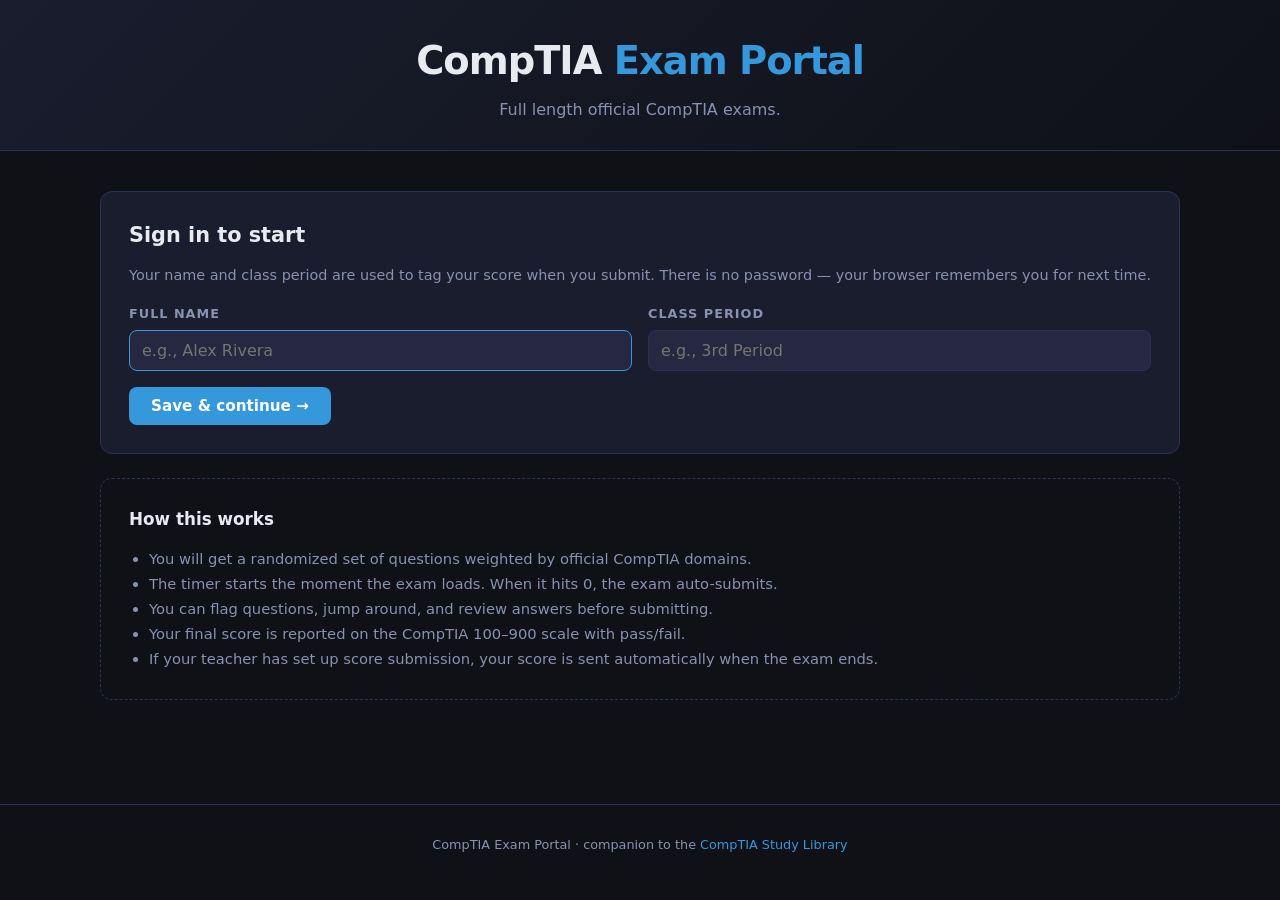
<file: index.html>
<!DOCTYPE html>
<html lang="en">
<head>
<meta charset="UTF-8">
<meta name="viewport" content="width=device-width, initial-scale=1.0">
<title>CompTIA Exam Portal</title>
<link rel="icon" type="image/svg+xml" href="icon.svg">
<link rel="manifest" href="manifest.json">
<meta name="theme-color" content="#0f1117">
<link rel="stylesheet" href="css/style.css">
</head>
<body>

<header class="app-header">
  <h1>CompTIA <span>Exam Portal</span></h1>
  <p>Full length official CompTIA exams.</p>
</header>

<main>

  <section class="card" id="login-card">
    <h2>Sign in to start</h2>
    <p class="help">Your name and class period are used to tag your score when you submit. There is no password — your browser remembers you for next time.</p>
    <div class="form-row">
      <div class="field">
        <label for="student-name">Full name</label>
        <input type="text" id="student-name" placeholder="e.g., Alex Rivera" autocomplete="name">
      </div>
      <div class="field">
        <label for="class-period">Class period</label>
        <input type="text" id="class-period" placeholder="e.g., 3rd Period" autocomplete="off">
      </div>
    </div>
    <button class="btn btn-primary" id="login-btn">Save &amp; continue →</button>
  </section>

  <section id="signed-in-card" style="display:none">
    <div class="card" style="display:flex;justify-content:space-between;align-items:center;flex-wrap:wrap;gap:10px">
      <div>
        <div style="font-size:0.75rem;color:var(--text-muted);text-transform:uppercase;letter-spacing:1.5px">Signed in as</div>
        <div style="font-size:1.1rem;font-weight:700" id="signed-name">—</div>
        <div style="color:var(--text-muted);font-size:0.9rem" id="signed-class">—</div>
      </div>
      <button class="btn btn-ghost" id="signout-btn">Sign out</button>
    </div>

    <div class="section-title">Choose an exam</div>
    <div class="exam-grid" id="exam-grid"></div>

    <div class="section-title">Your recent attempts</div>
    <div class="card">
      <div id="attempts-wrap"><div class="empty-msg">No attempts yet on this device.</div></div>
      <div style="margin-top:14px;text-align:right">
        <button class="btn btn-ghost" id="clear-attempts" style="font-size:0.8rem;padding:6px 12px">Clear local history</button>
      </div>
    </div>
  </section>

  <section class="card" style="background:transparent;border-style:dashed">
    <h2 style="font-size:1.05rem">How this works</h2>
    <ul style="margin-top:10px;padding-left:20px;line-height:1.7;color:var(--text-muted);font-size:0.92rem">
      <li>You will get a randomized set of questions weighted by official CompTIA domains.</li>
      <li>The timer starts the moment the exam loads. When it hits 0, the exam auto-submits.</li>
      <li>You can flag questions, jump around, and review answers before submitting.</li>
      <li>Your final score is reported on the CompTIA 100–900 scale with pass/fail.</li>
      <li>If your teacher has set up score submission, your score is sent automatically when the exam ends.</li>
    </ul>
  </section>

</main>

<footer>CompTIA Exam Portal · companion to the <a href="https://knightofspades00.github.io/Comptia-Study-Library/">CompTIA Study Library</a></footer>

<script src="js/config.js"></script>
<script src="js/auth.js"></script>
<!-- Load the question pools so we can show accurate counts on each card. -->
<script src="js/questions/techplus.js"></script>
<script src="js/questions/aplus_core1.js"></script>
<script src="js/questions/aplus_core2.js"></script>
<script src="js/questions/netplus.js"></script>
<script src="js/questions/secplus.js"></script>
<script src="js/questions/arcgis.js"></script>
<script src="js/questions/_supplements.js"></script>
<script>
(function () {
  function $(id) { return document.getElementById(id); }

  function showSignedIn(s) {
    $('login-card').style.display = 'none';
    $('signed-in-card').style.display = '';
    $('signed-name').textContent  = s.name;
    $('signed-class').textContent = s.classPeriod ? 'Class period: ' + s.classPeriod : 'No class period set';
    renderExams();
    renderAttempts();
  }
  function showLogin() {
    $('login-card').style.display = '';
    $('signed-in-card').style.display = 'none';
  }

  function renderExams() {
    const grid = $('exam-grid');
    grid.innerHTML = '';
    Object.values(window.EXAMS).forEach(ex => {
      const poolSize = (window.QUESTION_POOLS && window.QUESTION_POOLS[ex.id])
        ? window.QUESTION_POOLS[ex.id].length : 0;
      const effectiveCount = Math.min(ex.questionCount, poolSize);
      const isShort = effectiveCount < ex.questionCount;
      const card = document.createElement('a');
      card.className = 'exam-card ' + ex.styleClass;
      card.href = 'exam.html?exam=' + encodeURIComponent(ex.id);
      card.innerHTML =
        '<div class="exam-code">' + ex.code + '</div>' +
        '<h3>' + ex.name + '</h3>' +
        '<div class="exam-meta">' +
          '<strong>' + effectiveCount + '</strong> questions' +
          (isShort ? ' <span style="color:var(--accent-yellow);font-size:0.75rem">(pool below full ' + ex.questionCount + ')</span>' : '') +
          ' · <strong>' + ex.timeMinutes + '</strong> min · ' +
          'pass at <strong>' + ex.passScaled + '</strong>/900' +
        '</div>' +
        '<div class="start-btn">Start exam →</div>';
      grid.appendChild(card);
    });
  }

  function renderAttempts() {
    const list = window.AttemptsStore.getAll();
    const wrap = $('attempts-wrap');
    if (!list.length) {
      wrap.innerHTML = '<div class="empty-msg">No attempts yet on this device.</div>';
      return;
    }
    wrap.innerHTML = '<div class="attempts-list">' + list.map(a => {
      const date = new Date(a.completedAt);
      const dateTxt = date.toLocaleDateString() + ' · ' + date.toLocaleTimeString([], { hour: '2-digit', minute: '2-digit' });
      const cls = a.passed ? 'pass' : 'fail';
      return '<div class="attempt-row">' +
        '<div><div class="attempt-exam">' + a.examName + '</div>' +
        '<div class="attempt-date">' + dateTxt + '</div></div>' +
        '<div class="attempt-score ' + cls + '">' + a.scaledScore + ' / 900<br>' +
        '<span style="font-size:0.75rem;font-weight:400">' + a.rawCorrect + '/' + a.rawTotal + '</span></div>' +
      '</div>';
    }).join('') + '</div>';
  }

  function loginAction() {
    const name = $('student-name').value.trim();
    const cls  = $('class-period').value.trim();
    if (name.length < 2) {
      $('student-name').style.borderColor = 'var(--warning)';
      $('student-name').focus();
      return;
    }
    window.SessionStore.set({ name, classPeriod: cls });
    showSignedIn(window.SessionStore.get());
  }

  function signOutAction() {
    if (!confirm('Sign out? Your stored attempts will remain on this device.')) return;
    window.SessionStore.clear();
    $('student-name').value = '';
    $('class-period').value = '';
    showLogin();
  }

  $('login-btn').addEventListener('click', loginAction);
  $('student-name').addEventListener('keydown', e => { if (e.key === 'Enter') loginAction(); });
  $('class-period').addEventListener('keydown', e => { if (e.key === 'Enter') loginAction(); });
  $('signout-btn').addEventListener('click', signOutAction);
  $('clear-attempts').addEventListener('click', () => {
    if (!confirm('Clear all attempt history on this device? This cannot be undone.')) return;
    window.AttemptsStore.clear();
    renderAttempts();
  });

  const existing = window.SessionStore.get();
  if (window.SessionStore.isValid(existing)) {
    showSignedIn(existing);
  } else {
    $('student-name').focus();
  }
})();
</script>

</body>
</html>
</file>
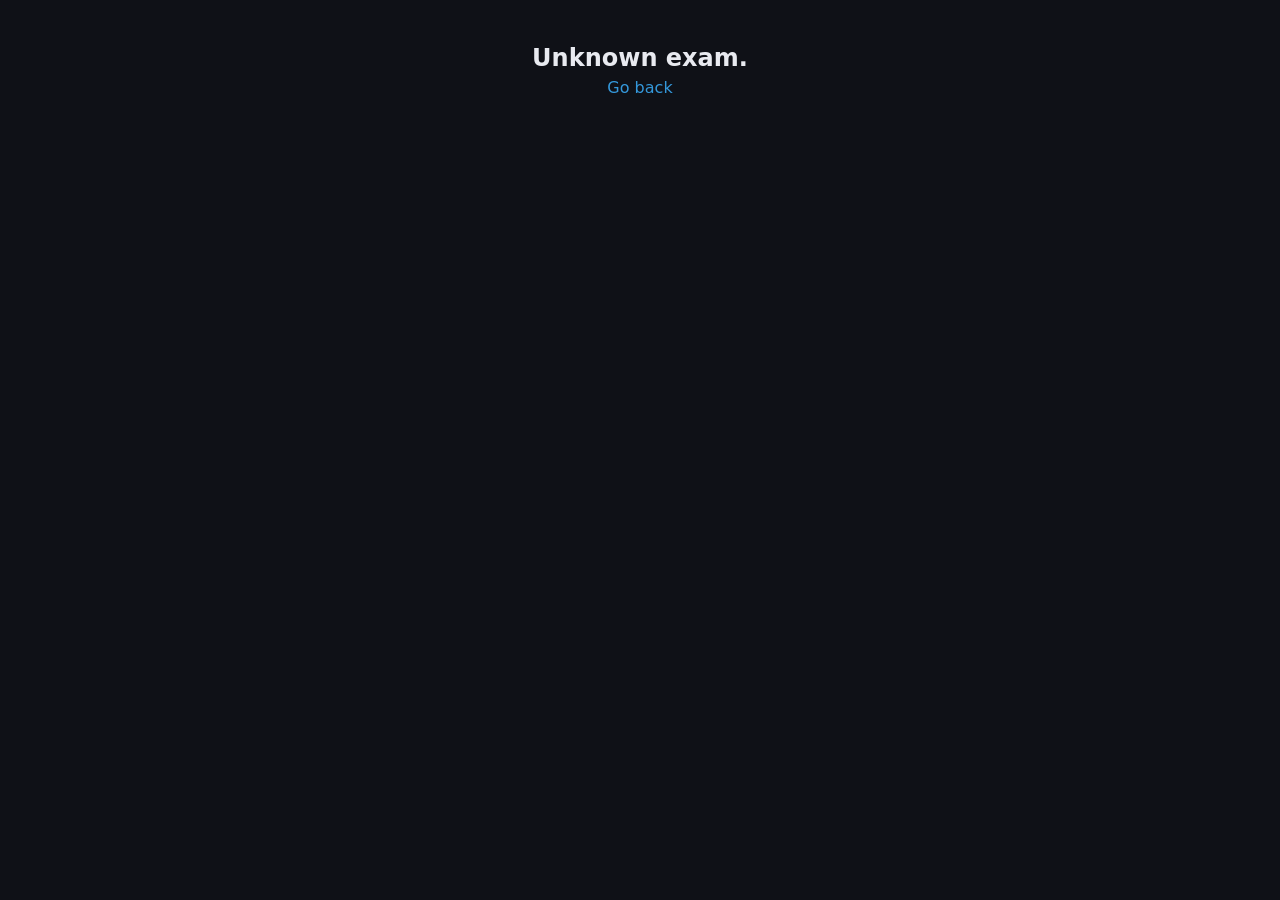
<file: exam.html>
<!DOCTYPE html>
<html lang="en">
<head>
<meta charset="UTF-8">
<meta name="viewport" content="width=device-width, initial-scale=1.0">
<title>Exam in progress · CompTIA Exam Portal</title>
<link rel="icon" type="image/svg+xml" href="icon.svg">
<link rel="stylesheet" href="css/style.css">
</head>
<body class="in-exam">

<!-- ========================================================================
     Pre-exam splash overlay — confidentiality acknowledgment + brief
     tutorial. The timer DOES NOT start until "Begin Exam" is clicked.
     Mirrors the screens the real CompTIA / Pearson VUE exam presents
     before the clock starts.
     ======================================================================== -->
<div id="splash-overlay" class="splash-overlay">
  <div class="splash-card">
    <div class="splash-header">
      <div class="splash-badge">Before You Begin</div>
      <h1 id="splash-exam-name">CompTIA Exam</h1>
      <div class="splash-meta">
        <span id="splash-questions">— questions</span> ·
        <span id="splash-time">— minutes</span> ·
        <span id="splash-pass">— passing score</span>
      </div>
    </div>

    <section class="splash-section">
      <h2>Confidentiality &amp; Conduct</h2>
      <ul>
        <li>The content of this exam is for your personal preparation. <strong>Do not share, copy, photograph, or distribute any question, answer, or item.</strong></li>
        <li>Do not use external resources, second devices, or another person's help during the exam.</li>
        <li>Once you click <strong>Begin Exam</strong>, the timer starts and cannot be paused.</li>
        <li>Closing this tab or window mid-exam is treated as an early submit. Your score is recorded based on what you have answered so far.</li>
        <li id="splash-mintime-note" style="display:none"><strong>Minimum exam time:</strong> Submit becomes available only after the configured minimum time has elapsed. Use the full time — read each question carefully.</li>
      </ul>
    </section>

    <section class="splash-section">
      <h2>How to Navigate</h2>
      <div class="tutorial-grid">
        <div class="tut-item">
          <div class="tut-emoji">📋</div>
          <div>
            <strong>Question Navigator</strong> on the right lets you jump to any question. Answered items are highlighted; flagged items have a yellow dot.
          </div>
        </div>
        <div class="tut-item">
          <div class="tut-emoji">⚑</div>
          <div>
            <strong>Flag for review</strong> marks a question to come back to. The Review screen at the end shows all flagged items.
          </div>
        </div>
        <div class="tut-item">
          <div class="tut-emoji">✕</div>
          <div>
            <strong>Right-click an answer</strong> to cross it out (strike-through) if you've eliminated it. Right-click again to un-strike.
          </div>
        </div>
        <div class="tut-item">
          <div class="tut-emoji">⏱️</div>
          <div>
            <strong>Timer</strong> at the top right counts down from your full exam time. Warnings appear at 30, 15, 5, and 1 minute remaining. Auto-submits at 0.
          </div>
        </div>
        <div class="tut-item">
          <div class="tut-emoji">🖱️</div>
          <div>
            <strong>Drag-and-drop &amp; Multi-Response</strong> questions look different from regular MC. Multi-response asks "Select TWO" (or more). Drag-drop has chips you move into buckets — click a placed chip to send it back to the pool.
          </div>
        </div>
        <div class="tut-item">
          <div class="tut-emoji">🖍️</div>
          <div>
            <strong>Highlight key words</strong> in the question by clicking and dragging across text. A "Highlight" button appears — click it to mark the text yellow. Click "Clear" on a highlight to remove it.
          </div>
        </div>
        <div class="tut-item">
          <div class="tut-emoji">📝</div>
          <div>
            <strong>Scratchpad</strong> (top-right button) — pop open a notes pad to work through subnetting math, compare options, or jot down thoughts. Persists across the whole exam.
          </div>
        </div>
        <div class="tut-item">
          <div class="tut-emoji">⌨️</div>
          <div>
            <strong>Keyboard shortcuts:</strong> press <kbd>1</kbd>–<kbd>5</kbd> to pick an option, <kbd>F</kbd> to flag, <kbd>S</kbd> to open strike menu, <kbd>N</kbd>/<kbd>P</kbd> for next/previous, <kbd>R</kbd> to open the review screen.
          </div>
        </div>
        <div class="tut-item">
          <div class="tut-emoji">🎯</div>
          <div>
            <strong>Submit Exam</strong> requires double-confirmation. Anything left blank counts as wrong.
          </div>
        </div>
      </div>
    </section>

    <label class="splash-check">
      <input type="checkbox" id="splash-agree">
      <span>I have read and agree to the conduct policy above. I'm ready to take this exam.</span>
    </label>
    <div class="splash-actions">
      <a class="btn btn-ghost" href="index.html">← Back to start</a>
      <button class="btn btn-primary" id="begin-exam-btn" disabled>Begin Exam →</button>
    </div>
  </div>
</div>

<!-- ========================================================================
     Time-warning toast container. Toasts fade in/out at threshold marks.
     ======================================================================== -->
<div id="time-toast" class="time-toast" aria-live="polite"></div>

<!-- ========================================================================
     Tab-switch warning banner — shown after the user comes back from
     hiding the tab. Persistent count visible in the exam bar.
     ======================================================================== -->

<div class="exam-bar">
  <div class="left">
    <div>
      <div class="exam-name" id="exam-name">—</div>
      <div class="student-info" id="student-info">—</div>
    </div>
    <div class="tab-switch-indicator" id="tab-switch-indicator" style="display:none">
      ⚠️ Tab leaves: <span id="tab-switch-count">0</span>
    </div>
  </div>
  <div class="right">
    <button class="btn btn-ghost" id="scratchpad-toggle" title="Open scratchpad (notes)" onclick="toggleScratchpad()">📝 Notes</button>
    <div>Time remaining</div>
    <div class="timer" id="exam-timer">--:--</div>
    <button class="btn btn-danger" onclick="confirmSubmit()">Submit Exam</button>
  </div>
</div>

<!-- Floating highlight popover — appears near a text selection inside the
     question stem to let the student mark key words. -->
<div id="highlight-popover" class="highlight-popover" style="display:none">
  <button onclick="applyHighlight()">🖍 Highlight</button>
</div>

<!-- Scratchpad panel (floating, fixed). Toggled via the Notes button. -->
<div id="scratchpad-panel" class="scratchpad-panel" style="display:none">
  <div class="scratchpad-header">
    <span>📝 Scratchpad</span>
    <button class="scratchpad-close" onclick="toggleScratchpad()" title="Close (Esc)">✕</button>
  </div>
  <textarea id="scratchpad-text" placeholder="Use this space for subnetting math, comparing answer options, jotting reminders, etc. Notes persist across the whole exam and are saved with your in-progress attempt."></textarea>
  <div class="scratchpad-footer">
    <small id="scratchpad-status">—</small>
    <button onclick="clearScratchpad()">Clear all notes</button>
  </div>
</div>

<!-- Reading-time warning: shown when the student picks an answer in under 8s
     on a question they haven't flagged. -->
<div id="reading-warn-modal" class="modal-mask">
  <div class="modal">
    <h3>Did you read the full question?</h3>
    <p>You answered in under 8 seconds. That's faster than a careful read. Take a moment to confirm before moving on.</p>
    <div class="modal-actions">
      <button class="btn btn-ghost" id="reading-warn-reread">Re-read it</button>
      <button class="btn btn-ghost" id="reading-warn-flag">Flag &amp; keep answer</button>
      <button class="btn btn-primary" id="reading-warn-confirm">Confirm my answer</button>
    </div>
  </div>
</div>

<div id="exam-runner">
  <div class="exam-layout">
    <main>
      <div class="question-card">
        <div class="question-meta">
          <span class="q-num" id="q-num">Question 1</span>
          <span class="domain-tag" id="q-domain">—</span>
          <span class="type-tag" id="q-type-tag" style="display:none">—</span>
          <button class="flag-btn" id="flag-btn" onclick="toggleFlag()">⚑ Flag for review</button>
        </div>
        <div class="question-text" id="q-text">Loading…</div>
        <div class="exhibit-container" id="exhibit-container" style="display:none"></div>
        <div class="option-list" id="option-list"></div>
        <div class="strikethrough-hint" id="strikethrough-hint">
          Tip: right-click an answer to cross it out.
        </div>
        <div class="q-controls">
          <button class="btn btn-ghost" id="prev-btn" onclick="prevQuestion()">← Previous</button>
          <button class="btn btn-primary" id="next-btn" onclick="nextQuestion()">Next →</button>
        </div>
      </div>
    </main>

    <aside class="exam-sidebar">
      <h4>Question Navigator</h4>
      <div class="nav-legend">
        <span><span class="legend-dot answered"></span>Answered</span>
        <span><span class="legend-dot flagged"></span>Flagged</span>
        <span><span class="legend-dot empty"></span>Blank</span>
      </div>
      <div class="q-grid" id="q-grid"></div>
      <div id="nav-summary" style="font-size:0.78rem;color:var(--text-muted);margin-top:10px">—</div>
      <button class="btn btn-ghost sidebar-btn" onclick="confirmSubmit()" style="margin-top:14px">Submit Exam</button>
    </aside>
  </div>
</div>

<div id="review-screen" class="review-screen" style="display:none">
  <h2>Review before you submit</h2>
  <p style="color:var(--text-muted);margin-bottom:18px">Once you submit, you can't change answers. Anything left blank counts as wrong.</p>
  <div class="review-stats">
    <div class="stat-tile" id="rev-answered-tile">
      <div class="stat-num" id="rev-answered">0</div>
      <div class="stat-label">Answered</div>
    </div>
    <div class="stat-tile" id="rev-flag-tile">
      <div class="stat-num" id="rev-flagged">0</div>
      <div class="stat-label">Flagged</div>
    </div>
    <div class="stat-tile" id="rev-blank-tile">
      <div class="stat-num" id="rev-blank">0</div>
      <div class="stat-label">Unanswered</div>
    </div>
  </div>
  <div class="review-actions">
    <button class="btn btn-ghost" onclick="returnToExam()">← Back to exam</button>
    <button class="btn btn-ghost" onclick="reviewGoto('first-blank')">Go to first unanswered</button>
    <button class="btn btn-ghost" onclick="reviewGoto('first-flagged')">Go to first flagged</button>
    <button class="btn btn-danger" onclick="confirmSubmit()">Submit Exam</button>
  </div>
</div>

<!-- ========================================================================
     Submit confirmation modal — 2-step. Real Pearson VUE never
     submits on a single click.
     ======================================================================== -->
<div id="submit-modal" class="modal-mask">
  <div class="modal">
    <h3 id="submit-modal-title">Submit Exam?</h3>
    <p id="submit-modal-body">—</p>
    <div class="modal-actions" id="submit-modal-actions">
      <button class="btn btn-ghost" id="submit-cancel">Cancel</button>
      <button class="btn btn-danger" id="submit-continue">Continue →</button>
    </div>
  </div>
</div>

<script src="js/config.js"></script>
<script src="js/auth.js"></script>

<!-- Question pools — these populate window.QUESTION_POOLS[<examId>] -->
<script src="js/questions/techplus.js"></script>
<script src="js/questions/aplus_core1.js"></script>
<script src="js/questions/aplus_core2.js"></script>
<script src="js/questions/netplus.js"></script>
<script src="js/questions/secplus.js"></script>
<script src="js/questions/arcgis.js"></script>
<!-- Hand-authored multi-response / drag-and-drop / PBQ questions; loaded
     after the pools so they get appended without conflicting with regen. -->
<script src="js/questions/_supplements.js"></script>

<script src="js/exam.js"></script>

</body>
</html>
</file>
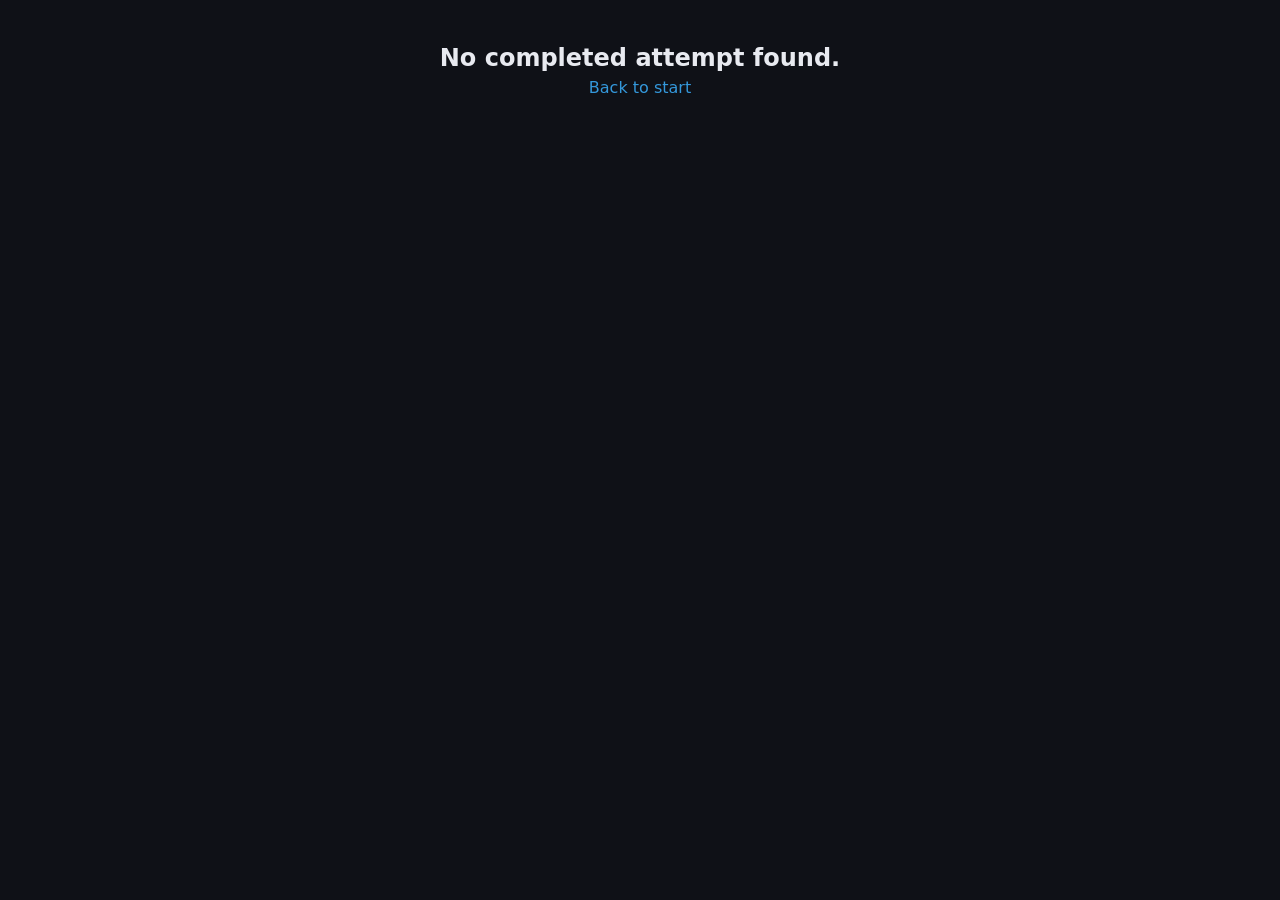
<file: results.html>
<!DOCTYPE html>
<html lang="en">
<head>
<meta charset="UTF-8">
<meta name="viewport" content="width=device-width, initial-scale=1.0">
<title>Results · CompTIA Exam Portal</title>
<link rel="icon" type="image/svg+xml" href="icon.svg">
<link rel="stylesheet" href="css/style.css">
</head>
<body>

<header class="app-header">
  <div class="badge">Exam Results</div>
  <h1 id="exam-name">—</h1>
  <p id="student-line">—</p>
</header>

<main>

  <div class="results-hero">
    <div class="verdict-badge" id="verdict-badge">—</div>
    <div class="scaled-score" id="scaled-score">—</div>
    <div class="raw-score" id="raw-score">—</div>
    <div class="pass-threshold" id="pass-threshold">—</div>
    <div class="raw-score" id="elapsed">—</div>
    <div id="submit-status" class="submit-status">—</div>
  </div>

  <div class="domain-breakdown" id="domain-breakdown"></div>

  <div id="wrong-list"></div>

  <div style="text-align:center;margin:30px 0;display:flex;gap:12px;justify-content:center;flex-wrap:wrap">
    <a class="btn btn-ghost" href="index.html">← Back to start</a>
    <button class="btn btn-primary" onclick="window.print()">Print / Save as PDF</button>
  </div>

</main>

<footer>CompTIA Exam Portal · companion to the <a href="https://knightofspades00.github.io/Comptia-Study-Library/">CompTIA Study Library</a></footer>

<script src="js/config.js"></script>
<script src="js/auth.js"></script>
<script src="js/results.js"></script>
</body>
</html>
</file>
<file: css/style.css>
/* === CompTIA Exam Portal — shared styles === */
/* Visual language matches Comptia-Study-Library so the two read as one product. */

:root {
  --bg: #0f1117;
  --surface: #1a1d2e;
  --surface2: #252840;
  --accent-red: #e74c3c;
  --accent-blue: #3498db;
  --accent-green: #2ecc71;
  --accent-purple: #9b59b6;
  --accent-orange: #e67e22;
  --accent-yellow: #f1c40f;
  --text: #e8eaf0;
  --text-muted: #8892b0;
  --border: #2d3153;
  --radius: 12px;
  --warning: #ef4444;
}

* { box-sizing: border-box; margin: 0; padding: 0; }

body {
  background: var(--bg);
  color: var(--text);
  font-family: 'Segoe UI', system-ui, -apple-system, sans-serif;
  min-height: 100vh;
  line-height: 1.5;
}

a { color: var(--accent-blue); text-decoration: none; }
a:hover { text-decoration: underline; }

/* === Header === */
header.app-header {
  background: linear-gradient(135deg, #1a1d2e 0%, #0f1117 100%);
  border-bottom: 1px solid var(--border);
  padding: 32px 60px 28px;
  text-align: center;
}
header.app-header .badge {
  display: inline-block;
  background: var(--accent-blue);
  color: white;
  font-size: 11px;
  font-weight: 700;
  letter-spacing: 2px;
  text-transform: uppercase;
  padding: 4px 14px;
  border-radius: 20px;
  margin-bottom: 14px;
}
header.app-header h1 { font-size: 2.4rem; font-weight: 800; letter-spacing: -1px; margin-bottom: 8px; }
header.app-header h1 span { color: var(--accent-blue); }
header.app-header p { color: var(--text-muted); font-size: 1rem; max-width: 600px; margin: 0 auto; }

/* === Layout === */
main { padding: 40px 60px; max-width: 1200px; margin: 0 auto; }
.section-title {
  font-size: 0.8rem; font-weight: 700; letter-spacing: 2px;
  text-transform: uppercase; color: var(--text-muted);
  margin-bottom: 20px;
}

/* === Forms === */
.card {
  background: var(--surface);
  border: 1px solid var(--border);
  border-radius: var(--radius);
  padding: 28px;
  margin-bottom: 24px;
}
.card h2 { font-size: 1.3rem; font-weight: 700; margin-bottom: 14px; }
.card p.help { color: var(--text-muted); font-size: 0.9rem; margin-bottom: 18px; }

.form-row { display: flex; gap: 16px; margin-bottom: 16px; flex-wrap: wrap; }
.form-row .field { flex: 1 1 200px; }
label {
  display: block;
  font-size: 0.8rem;
  font-weight: 600;
  color: var(--text-muted);
  text-transform: uppercase;
  letter-spacing: 1px;
  margin-bottom: 6px;
}
input[type="text"], select {
  width: 100%;
  background: var(--surface2);
  color: var(--text);
  border: 1px solid var(--border);
  border-radius: 8px;
  padding: 10px 12px;
  font-size: 1rem;
  font-family: inherit;
}
input[type="text"]:focus, select:focus {
  outline: none;
  border-color: var(--accent-blue);
}

/* === Buttons === */
.btn {
  display: inline-block;
  padding: 10px 22px;
  border-radius: 8px;
  border: none;
  font-size: 0.95rem;
  font-weight: 600;
  cursor: pointer;
  text-decoration: none;
  font-family: inherit;
  transition: transform .1s, opacity .15s, background .15s, border-color .15s;
}
.btn:active { transform: scale(0.98); }
.btn-primary { background: var(--accent-blue); color: white; }
.btn-primary:hover { background: #2c80b8; }
.btn-danger  { background: var(--accent-red); color: white; }
.btn-danger:hover { background: #c0392b; }
.btn-ghost {
  background: var(--surface2);
  color: var(--text);
  border: 1px solid var(--border);
}
.btn-ghost:hover { border-color: var(--accent-blue); }
.btn-disabled,
.btn:disabled {
  opacity: 0.45;
  cursor: not-allowed;
}

/* === Exam picker === */
.exam-grid {
  display: grid;
  grid-template-columns: repeat(auto-fit, minmax(260px, 1fr));
  gap: 20px;
  margin-bottom: 32px;
}
.exam-card {
  background: var(--surface);
  border: 1px solid var(--border);
  border-radius: var(--radius);
  padding: 26px 24px;
  cursor: pointer;
  position: relative;
  overflow: hidden;
  transition: transform .2s, box-shadow .2s, border-color .15s;
  text-align: left;
}
.exam-card:hover {
  transform: translateY(-3px);
  border-color: #3d4270;
  box-shadow: 0 10px 28px rgba(0,0,0,0.35);
}
.exam-card::before {
  content: '';
  position: absolute;
  top: 0; left: 0; right: 0;
  height: 4px;
}
.exam-card.techplus::before  { background: linear-gradient(90deg, #f39c12, #e67e22); }
.exam-card.aplus1::before    { background: linear-gradient(90deg, var(--accent-red), var(--accent-orange)); }
.exam-card.aplus2::before    { background: linear-gradient(90deg, var(--accent-orange), #f39c12); }
.exam-card.netplus::before   { background: linear-gradient(90deg, var(--accent-blue), var(--accent-purple)); }
.exam-card.secplus::before   { background: linear-gradient(90deg, var(--accent-green), var(--accent-blue)); }
.exam-card.arcgis::before    { background: linear-gradient(90deg, #15803d, #4ade80); }
.exam-card .exam-code {
  font-size: 0.7rem;
  font-weight: 700;
  letter-spacing: 2px;
  text-transform: uppercase;
  color: var(--text-muted);
  margin-bottom: 6px;
}
.exam-card h3 { font-size: 1.25rem; font-weight: 700; margin-bottom: 8px; }
.exam-card.techplus h3 { color: #f39c12; }
.exam-card.aplus1 h3,
.exam-card.aplus2 h3 { color: var(--accent-orange); }
.exam-card.netplus h3 { color: var(--accent-blue); }
.exam-card.secplus h3 { color: var(--accent-green); }
.exam-card.arcgis h3 { color: #4ade80; }
.exam-card .exam-meta {
  font-size: 0.85rem;
  color: var(--text-muted);
  margin: 6px 0 14px;
}
.exam-card .exam-meta strong { color: var(--text); }
.exam-card .start-btn {
  display: block;
  width: 100%;
  padding: 10px;
  border-radius: 8px;
  border: none;
  font-size: 0.9rem;
  font-weight: 600;
  cursor: pointer;
  color: white;
  text-align: center;
}
.exam-card.techplus .start-btn { background: linear-gradient(135deg, #f39c12, #e67e22); }
.exam-card.aplus1   .start-btn { background: linear-gradient(135deg, var(--accent-red), var(--accent-orange)); }
.exam-card.aplus2   .start-btn { background: linear-gradient(135deg, var(--accent-orange), #f39c12); }
.exam-card.netplus  .start-btn { background: linear-gradient(135deg, var(--accent-blue), var(--accent-purple)); }
.exam-card.secplus  .start-btn { background: linear-gradient(135deg, var(--accent-green), var(--accent-blue)); }
.exam-card.arcgis   .start-btn { background: linear-gradient(135deg, #15803d, #4ade80); color: white; }

/* === Recent attempts === */
.attempts-list { display: flex; flex-direction: column; gap: 8px; }
.attempt-row {
  display: flex; justify-content: space-between; align-items: center;
  padding: 12px 14px;
  background: var(--surface2);
  border-radius: 8px;
  font-size: 0.9rem;
}
.attempt-row .attempt-exam { font-weight: 600; }
.attempt-row .attempt-score.pass { color: var(--accent-green); font-weight: 700; }
.attempt-row .attempt-score.fail { color: var(--warning); font-weight: 700; }
.attempt-row .attempt-date { color: var(--text-muted); font-size: 0.82rem; }
.empty-msg { color: var(--text-muted); font-style: italic; padding: 12px 0; }

/* === Exam runner === */
.exam-bar {
  position: sticky;
  top: 0;
  z-index: 10;
  background: var(--surface);
  border-bottom: 1px solid var(--border);
  padding: 12px 24px;
  display: flex;
  justify-content: space-between;
  align-items: center;
  flex-wrap: wrap;
  gap: 12px;
}
.exam-bar .left, .exam-bar .right { display: flex; align-items: center; gap: 16px; }
.exam-bar .exam-name { font-weight: 700; font-size: 1rem; }
.exam-bar .student-info { color: var(--text-muted); font-size: 0.85rem; }
.exam-bar .timer {
  background: var(--surface2);
  border: 1px solid var(--border);
  padding: 8px 16px;
  border-radius: 8px;
  font-family: 'Consolas', 'Courier New', monospace;
  font-weight: 700;
  font-size: 1.1rem;
  letter-spacing: 1px;
}
.exam-bar .timer.warn { color: var(--accent-yellow); border-color: var(--accent-yellow); }
.exam-bar .timer.danger {
  color: var(--warning);
  border-color: var(--warning);
  animation: pulse 1s infinite alternate;
}
@keyframes pulse {
  from { box-shadow: 0 0 0 rgba(239,68,68,0.0); }
  to   { box-shadow: 0 0 16px rgba(239,68,68,0.4); }
}

.exam-layout {
  display: grid;
  grid-template-columns: 1fr 280px;
  gap: 28px;
  padding: 28px 32px;
  max-width: 1300px;
  margin: 0 auto;
}
@media (max-width: 980px) {
  .exam-layout { grid-template-columns: 1fr; }
  .exam-sidebar { order: -1; }
}

.question-card {
  background: var(--surface);
  border: 1px solid var(--border);
  border-radius: var(--radius);
  padding: 28px;
}
.question-meta {
  display: flex; justify-content: space-between; align-items: center;
  margin-bottom: 14px;
}
.question-meta .q-num {
  font-size: 0.75rem;
  font-weight: 700;
  letter-spacing: 2px;
  text-transform: uppercase;
  color: var(--text-muted);
}
.question-meta .domain-tag,
.question-meta .type-tag {
  background: var(--surface2);
  border: 1px solid var(--border);
  border-radius: 20px;
  padding: 3px 10px;
  font-size: 0.72rem;
  color: var(--text-muted);
}
.question-meta .type-tag {
  border-color: var(--accent-purple);
  color: var(--accent-purple);
  font-weight: 600;
}
.question-meta .flag-btn {
  background: transparent;
  border: 1px solid var(--border);
  color: var(--text-muted);
  border-radius: 8px;
  padding: 6px 12px;
  font-size: 0.82rem;
  cursor: pointer;
}
.question-meta .flag-btn.flagged {
  color: var(--accent-yellow);
  border-color: var(--accent-yellow);
  background: rgba(241, 196, 15, 0.07);
}

.question-text {
  font-size: 1.1rem;
  line-height: 1.55;
  margin-bottom: 22px;
}

.option-list { display: flex; flex-direction: column; gap: 10px; }
.option-btn {
  display: flex;
  align-items: flex-start;
  gap: 12px;
  padding: 14px 16px;
  background: var(--surface2);
  border: 1px solid var(--border);
  border-radius: 8px;
  cursor: pointer;
  text-align: left;
  color: var(--text);
  font-size: 0.96rem;
  font-family: inherit;
  transition: border-color .15s, background .15s;
}
.option-btn:hover { border-color: var(--accent-blue); }
.option-btn.selected {
  border-color: var(--accent-blue);
  background: rgba(52, 152, 219, 0.12);
}
.option-btn .opt-letter {
  font-weight: 700;
  color: var(--text-muted);
  min-width: 22px;
}
.option-btn.selected .opt-letter { color: var(--accent-blue); }

/* === Multi-response === */
.multi-hint {
  font-size: 0.82rem;
  font-weight: 600;
  letter-spacing: 1px;
  text-transform: uppercase;
  color: var(--accent-purple);
  margin-bottom: 8px;
  padding: 6px 12px;
  background: rgba(155, 89, 182, 0.08);
  border: 1px solid rgba(155, 89, 182, 0.35);
  border-radius: 6px;
}
.option-btn.multi .opt-check {
  font-size: 1.05rem;
  line-height: 1;
  color: var(--text-muted);
  min-width: 18px;
}
.option-btn.multi.selected .opt-check { color: var(--accent-blue); }
.option-btn.multi.at-cap {
  opacity: 0.55;
  cursor: not-allowed;
}

/* === Drag-and-drop matching === */
.dnd-container { display: block; }
.dnd-board {
  display: flex;
  flex-direction: column;
  gap: 14px;
}
.dnd-pool {
  background: var(--surface2);
  border: 1px dashed var(--border);
  border-radius: var(--radius);
  padding: 12px 14px;
  min-height: 56px;
  display: flex;
  flex-wrap: wrap;
  gap: 8px;
  align-items: center;
}
.dnd-pool.over { border-color: var(--accent-blue); }
.dnd-pool-label {
  font-size: 0.72rem;
  font-weight: 600;
  letter-spacing: 1.5px;
  text-transform: uppercase;
  color: var(--text-muted);
  width: 100%;
  margin-bottom: 4px;
}
.dnd-bucket-grid {
  display: grid;
  grid-template-columns: repeat(auto-fit, minmax(160px, 1fr));
  gap: 10px;
}
.dnd-bucket {
  background: var(--surface);
  border: 1px solid var(--border);
  border-radius: var(--radius);
  padding: 12px;
  min-height: 90px;
  display: flex;
  flex-direction: column;
  gap: 6px;
}
.dnd-bucket.over {
  border-color: var(--accent-blue);
  background: rgba(52, 152, 219, 0.06);
}
.dnd-bucket-label {
  font-size: 0.82rem;
  font-weight: 600;
  color: var(--text);
  margin-bottom: 4px;
  border-bottom: 1px solid var(--border);
  padding-bottom: 4px;
}
.dnd-chip {
  display: inline-block;
  padding: 6px 12px;
  background: linear-gradient(180deg, #2d3153 0%, #252840 100%);
  border: 1px solid var(--border);
  border-radius: 6px;
  font-size: 0.88rem;
  color: var(--text);
  cursor: grab;
  user-select: none;
  transition: transform .08s, border-color .15s;
}
.dnd-chip:hover { border-color: var(--accent-blue); }
.dnd-chip:active, .dnd-chip.dragging {
  cursor: grabbing;
  opacity: 0.6;
  transform: scale(0.98);
}

/* === PBQ === */
.pbq-container { display: block; }
.pbq-step {
  background: var(--surface2);
  border: 1px solid var(--border);
  border-left: 3px solid var(--accent-purple);
  border-radius: var(--radius);
  padding: 16px 18px;
  margin-bottom: 14px;
}
.pbq-step-head {
  display: flex;
  justify-content: space-between;
  align-items: center;
  margin-bottom: 8px;
  flex-wrap: wrap;
  gap: 8px;
}
.pbq-step-num {
  font-size: 0.72rem;
  font-weight: 700;
  letter-spacing: 2px;
  text-transform: uppercase;
  color: var(--accent-purple);
}
.pbq-step-tag {
  font-size: 0.7rem;
  background: var(--surface);
  border: 1px solid var(--border);
  border-radius: 20px;
  padding: 2px 10px;
  color: var(--text-muted);
}
.pbq-step-text {
  font-size: 0.96rem;
  color: var(--text);
  margin-bottom: 12px;
  line-height: 1.5;
}
.pbq-step-body { display: block; }
.pbq-step-body .option-list,
.pbq-step-body .dnd-container { margin-top: 4px; }
.pbq-step-body .option-btn { padding: 10px 12px; font-size: 0.92rem; }

.q-controls {
  display: flex; justify-content: space-between; align-items: center;
  margin-top: 22px;
  gap: 12px;
  flex-wrap: wrap;
}

/* === Sidebar (question navigator) === */
.exam-sidebar {
  background: var(--surface);
  border: 1px solid var(--border);
  border-radius: var(--radius);
  padding: 18px;
  height: fit-content;
  position: sticky;
  top: 80px;
}
.exam-sidebar h4 {
  font-size: 0.75rem; font-weight: 700;
  letter-spacing: 2px; text-transform: uppercase;
  color: var(--text-muted);
  margin-bottom: 10px;
}
.nav-legend {
  display: flex; flex-wrap: wrap; gap: 10px;
  font-size: 0.72rem; color: var(--text-muted);
  margin-bottom: 14px;
}
.legend-dot {
  display: inline-block; width: 10px; height: 10px;
  border-radius: 3px; margin-right: 4px; vertical-align: middle;
}
.legend-dot.answered { background: var(--accent-blue); }
.legend-dot.flagged  { background: var(--accent-yellow); }
.legend-dot.both     { background: linear-gradient(135deg, var(--accent-blue) 0%, var(--accent-blue) 50%, var(--accent-yellow) 50%, var(--accent-yellow) 100%); }
.legend-dot.empty    { background: var(--surface2); border: 1px solid var(--border); }

.q-grid {
  display: grid;
  grid-template-columns: repeat(auto-fill, minmax(34px, 1fr));
  gap: 6px;
  margin-bottom: 14px;
}
.q-grid button {
  background: var(--surface2);
  border: 1px solid var(--border);
  color: var(--text-muted);
  border-radius: 6px;
  padding: 6px 0;
  font-size: 0.78rem;
  font-weight: 600;
  cursor: pointer;
  position: relative;
}
.q-grid button.answered { background: rgba(52, 152, 219, 0.18); border-color: var(--accent-blue); color: var(--text); }
.q-grid button.flagged::after {
  content: '';
  position: absolute;
  top: 2px; right: 2px;
  width: 6px; height: 6px;
  background: var(--accent-yellow);
  border-radius: 50%;
}
.q-grid button.current {
  outline: 2px solid var(--accent-blue);
  outline-offset: 1px;
}
.sidebar-btn {
  display: block;
  width: 100%;
  margin-top: 6px;
}

/* === Review screen === */
.review-screen { max-width: 800px; margin: 40px auto; padding: 0 24px; }
.review-screen h2 { font-size: 1.6rem; margin-bottom: 18px; }
.review-stats {
  display: grid;
  grid-template-columns: repeat(auto-fit, minmax(140px, 1fr));
  gap: 14px;
  margin-bottom: 28px;
}
.stat-tile {
  background: var(--surface);
  border: 1px solid var(--border);
  border-radius: var(--radius);
  padding: 18px;
  text-align: center;
}
.stat-tile .stat-num { font-size: 2rem; font-weight: 700; color: var(--accent-blue); }
.stat-tile .stat-label { font-size: 0.75rem; color: var(--text-muted); text-transform: uppercase; letter-spacing: 1px; }
.stat-tile.warn .stat-num { color: var(--accent-yellow); }
.stat-tile.bad  .stat-num { color: var(--warning); }

.review-actions {
  display: flex; gap: 12px; flex-wrap: wrap; justify-content: center;
}

/* === Results page === */
.results-hero {
  background: var(--surface);
  border: 1px solid var(--border);
  border-radius: var(--radius);
  padding: 32px;
  text-align: center;
  margin-bottom: 28px;
}
.results-hero .verdict-badge {
  display: inline-block;
  padding: 6px 18px;
  border-radius: 20px;
  font-size: 0.82rem;
  font-weight: 700;
  letter-spacing: 1.5px;
  text-transform: uppercase;
  margin-bottom: 14px;
}
.results-hero .verdict-badge.pass { background: var(--accent-green); color: white; }
.results-hero .verdict-badge.fail { background: var(--warning); color: white; }
.results-hero .scaled-score {
  font-size: 4rem;
  font-weight: 800;
  letter-spacing: -2px;
  margin: 8px 0 4px;
}
.results-hero .scaled-score.pass { color: var(--accent-green); }
.results-hero .scaled-score.fail { color: var(--warning); }
.results-hero .raw-score { color: var(--text-muted); font-size: 1rem; margin-bottom: 14px; }
.results-hero .pass-threshold {
  font-size: 0.85rem;
  color: var(--text-muted);
  margin-bottom: 18px;
}
.submit-status {
  display: inline-block;
  padding: 6px 14px;
  border-radius: 6px;
  font-size: 0.85rem;
  font-weight: 600;
  margin-top: 8px;
}
.submit-status.success { background: rgba(46, 204, 113, 0.15); color: var(--accent-green); }
.submit-status.error   { background: rgba(239, 68, 68, 0.15); color: var(--warning); }
.submit-status.sending { background: rgba(52, 152, 219, 0.15); color: var(--accent-blue); }

.domain-breakdown {
  background: var(--surface);
  border: 1px solid var(--border);
  border-radius: var(--radius);
  padding: 24px;
  margin-bottom: 28px;
}
.domain-row {
  display: grid;
  grid-template-columns: 1fr auto;
  gap: 14px;
  padding: 10px 0;
  border-bottom: 1px solid var(--border);
  align-items: center;
}
.domain-row:last-child { border-bottom: none; }
.domain-row .domain-label { font-size: 0.92rem; }
.domain-row .domain-pct { font-weight: 700; }
.domain-row .domain-pct.good { color: var(--accent-green); }
.domain-row .domain-pct.mid  { color: var(--accent-yellow); }
.domain-row .domain-pct.bad  { color: var(--warning); }
.domain-bar {
  grid-column: 1 / -1;
  height: 6px;
  background: var(--surface2);
  border-radius: 3px;
  overflow: hidden;
}
.domain-bar > div { height: 100%; background: var(--accent-blue); }

.wrong-list { display: flex; flex-direction: column; gap: 14px; }
.wrong-item {
  background: var(--surface);
  border: 1px solid var(--border);
  border-left: 3px solid var(--warning);
  border-radius: var(--radius);
  padding: 18px;
}
.wrong-item .wq { font-weight: 600; margin-bottom: 8px; }
.wrong-item .wline { font-size: 0.9rem; margin: 4px 0; }
.wrong-item .wline.user    { color: var(--warning); }
.wrong-item .wline.correct { color: var(--accent-green); }
.wrong-item .wexp {
  margin-top: 10px;
  padding-top: 10px;
  border-top: 1px solid var(--border);
  color: var(--text-muted);
  font-size: 0.9rem;
  line-height: 1.55;
}

/* === Modal === */
.modal-mask {
  position: fixed; inset: 0;
  background: rgba(0,0,0,0.6);
  display: none;
  align-items: center;
  justify-content: center;
  z-index: 100;
}
.modal-mask.show { display: flex; }
.modal {
  background: var(--surface);
  border: 1px solid var(--border);
  border-radius: var(--radius);
  padding: 26px;
  max-width: 460px;
  width: calc(100% - 32px);
}
.modal h3 { font-size: 1.2rem; margin-bottom: 12px; }
.modal p  { color: var(--text-muted); margin-bottom: 18px; line-height: 1.55; }
.modal .modal-actions { display: flex; gap: 10px; justify-content: flex-end; }

footer {
  text-align: center;
  color: var(--text-muted);
  font-size: 0.8rem;
  padding: 30px 20px;
  border-top: 1px solid var(--border);
  margin-top: 40px;
}

@media (max-width: 720px) {
  header.app-header { padding: 24px 20px; }
  main { padding: 24px 20px; }
  .exam-layout { padding: 16px; }
  .exam-bar { padding: 10px 14px; }
  .exam-bar .timer { font-size: 0.95rem; padding: 6px 10px; }
}

/* =========================================================================
   Pre-exam splash overlay (confidentiality + tutorial)
   ========================================================================= */
.splash-overlay {
  position: fixed; inset: 0;
  background: rgba(15, 17, 23, 0.95);
  display: flex;
  align-items: flex-start;
  justify-content: center;
  z-index: 1000;
  overflow-y: auto;
  padding: 30px 20px;
}
.splash-overlay.hidden { display: none; }
.splash-card {
  background: var(--surface);
  border: 1px solid var(--border);
  border-radius: var(--radius);
  max-width: 760px;
  width: 100%;
  padding: 32px 36px;
  margin-bottom: 30px;
}
.splash-header { text-align: center; padding-bottom: 24px; border-bottom: 1px solid var(--border); margin-bottom: 24px; }
.splash-badge {
  display: inline-block;
  background: var(--accent-blue);
  color: white;
  font-size: 11px;
  font-weight: 700;
  letter-spacing: 2px;
  text-transform: uppercase;
  padding: 4px 14px;
  border-radius: 20px;
  margin-bottom: 12px;
}
.splash-header h1 { font-size: 1.8rem; font-weight: 800; margin-bottom: 8px; }
.splash-meta { color: var(--text-muted); font-size: 0.95rem; }
.splash-section { margin-bottom: 24px; }
.splash-section h2 {
  font-size: 0.78rem;
  font-weight: 700;
  letter-spacing: 2px;
  text-transform: uppercase;
  color: var(--accent-blue);
  margin-bottom: 14px;
}
.splash-section ul { list-style: none; padding: 0; margin: 0; }
.splash-section li {
  padding: 10px 0 10px 24px;
  border-bottom: 1px solid var(--border);
  font-size: 0.92rem;
  color: var(--text);
  line-height: 1.55;
  position: relative;
}
.splash-section li:last-child { border-bottom: none; }
.splash-section li::before {
  content: '▸';
  position: absolute;
  left: 4px;
  top: 10px;
  color: var(--text-muted);
}
.tutorial-grid {
  display: grid;
  grid-template-columns: repeat(auto-fit, minmax(280px, 1fr));
  gap: 12px;
}
.tut-item {
  display: flex;
  gap: 12px;
  padding: 12px 14px;
  background: var(--surface2);
  border: 1px solid var(--border);
  border-radius: 10px;
  font-size: 0.88rem;
  line-height: 1.5;
}
.tut-emoji { font-size: 1.6rem; line-height: 1; }
.splash-check {
  display: flex;
  align-items: flex-start;
  gap: 12px;
  padding: 14px 16px;
  background: var(--surface2);
  border: 1px solid var(--border);
  border-radius: 10px;
  cursor: pointer;
  margin-bottom: 20px;
}
.splash-check input { margin-top: 4px; }
.splash-check span { font-size: 0.93rem; line-height: 1.5; }
.splash-actions {
  display: flex;
  justify-content: space-between;
  gap: 12px;
  flex-wrap: wrap;
}

/* =========================================================================
   Time-warning toast
   ========================================================================= */
.time-toast {
  position: fixed;
  top: 70px;
  left: 50%;
  transform: translateX(-50%) translateY(-12px);
  background: var(--accent-yellow);
  color: #1c1f2e;
  font-weight: 700;
  padding: 12px 22px;
  border-radius: 8px;
  box-shadow: 0 8px 24px rgba(0,0,0,0.35);
  z-index: 200;
  opacity: 0;
  pointer-events: none;
  transition: opacity 0.25s, transform 0.25s;
  font-size: 0.95rem;
  letter-spacing: 0.4px;
}
.time-toast.show {
  opacity: 1;
  transform: translateX(-50%) translateY(0);
}
.time-toast.danger { background: var(--warning); color: white; }

/* =========================================================================
   Tab-switch indicator (visible after first tab leave)
   ========================================================================= */
.tab-switch-indicator {
  font-size: 0.78rem;
  font-weight: 600;
  color: var(--warning);
  background: rgba(239, 68, 68, 0.08);
  border: 1px solid rgba(239, 68, 68, 0.35);
  padding: 4px 10px;
  border-radius: 6px;
  margin-top: 6px;
}

/* =========================================================================
   Strikethrough on options (right-click)
   ========================================================================= */
.option-btn.struck {
  text-decoration: line-through;
  opacity: 0.45;
  background: rgba(255,255,255,0.02);
}
.option-btn.struck:hover {
  border-color: var(--border);
  background: rgba(255,255,255,0.02);
}
.strikethrough-hint {
  font-size: 0.74rem;
  color: var(--text-muted);
  margin-top: 10px;
  font-style: italic;
  opacity: 0.65;
}

/* =========================================================================
   Submit confirmation modal — 2-step
   ========================================================================= */
.modal-mask.show { display: flex !important; }
#submit-modal .modal { max-width: 520px; }
#submit-modal .modal-summary {
  background: var(--surface2);
  border: 1px solid var(--border);
  border-radius: 8px;
  padding: 12px 14px;
  margin-bottom: 14px;
  font-size: 0.92rem;
  display: grid;
  grid-template-columns: 1fr auto;
  gap: 4px 14px;
}
#submit-modal .modal-summary .lbl { color: var(--text-muted); }
#submit-modal .modal-summary .val { font-weight: 700; }
#submit-modal .modal-summary .val.warn { color: var(--accent-yellow); }
#submit-modal .modal-summary .val.bad  { color: var(--warning); }

/* =========================================================================
   Exhibit (image/diagram in PBQs and standalone questions)
   ========================================================================= */
.exhibit-container {
  margin: 0 0 18px;
  padding: 14px;
  background: var(--surface2);
  border: 1px dashed var(--border);
  border-radius: 10px;
  text-align: center;
}
.exhibit-container .exhibit-label {
  font-size: 0.72rem;
  font-weight: 700;
  letter-spacing: 2px;
  text-transform: uppercase;
  color: var(--text-muted);
  margin-bottom: 10px;
}
.exhibit-container img,
.exhibit-container svg {
  max-width: 100%;
  height: auto;
  display: block;
  margin: 0 auto;
}

/* =========================================================================
   Clinical "test-center" theme — applied to body during the attempt only.
   Lighter, flatter, less designed; closer to what Pearson VUE delivery
   looks like. The splash and results pages keep the polished dark theme.
   ========================================================================= */
body.theme-test-center {
  --bg: #f3f4f7;
  --surface: #ffffff;
  --surface2: #f9fafc;
  --text: #1a1d2e;
  --text-muted: #5b6474;
  --border: #d8dce4;
  background: var(--bg);
  color: var(--text);
}
body.theme-test-center .exam-bar {
  background: #ffffff;
  border-bottom: 2px solid #cbd0db;
}
body.theme-test-center .exam-bar .exam-name { color: #1a1d2e; }
body.theme-test-center .exam-bar .timer {
  background: #1a1d2e;
  color: white;
  border: 1px solid #1a1d2e;
}
body.theme-test-center .exam-bar .timer.warn   { background: #fff3cd; color: #856404; border-color: #856404; }
body.theme-test-center .exam-bar .timer.danger { background: var(--warning); color: white; border-color: var(--warning); }
body.theme-test-center .question-card {
  background: #ffffff;
  border-color: #cbd0db;
  box-shadow: 0 2px 8px rgba(0,0,0,0.04);
}
body.theme-test-center .option-btn {
  background: #ffffff;
  border-color: #cbd0db;
  color: #1a1d2e;
}
body.theme-test-center .option-btn:hover { border-color: #1a73e8; background: #f0f5fb; }
body.theme-test-center .option-btn.selected {
  background: rgba(26, 115, 232, 0.08);
  border-color: #1a73e8;
}
body.theme-test-center .option-btn.selected .opt-letter { color: #1a73e8; }
body.theme-test-center .option-btn.struck {
  background: #f1f2f5;
  color: #5b6474;
}
body.theme-test-center .exam-sidebar {
  background: #ffffff;
  border-color: #cbd0db;
}
body.theme-test-center .q-grid button {
  background: #ffffff;
  border-color: #cbd0db;
  color: #5b6474;
}
body.theme-test-center .q-grid button.answered {
  background: rgba(26, 115, 232, 0.12);
  border-color: #1a73e8;
  color: #1a1d2e;
}
body.theme-test-center .nav-legend .legend-dot.answered { background: #1a73e8; }
body.theme-test-center .multi-hint {
  background: rgba(155, 89, 182, 0.06);
  color: #6c3483;
}
body.theme-test-center .dnd-pool { background: #f6f7fa; border-color: #cbd0db; }
body.theme-test-center .dnd-bucket { background: #ffffff; border-color: #cbd0db; }
body.theme-test-center .dnd-chip {
  background: linear-gradient(180deg, #f9fafc, #eef1f6);
  color: #1a1d2e;
  border-color: #cbd0db;
}
body.theme-test-center .pbq-step {
  background: #f9fafc;
  border-color: #cbd0db;
  border-left: 3px solid #6c3483;
}
body.theme-test-center .pbq-step-num { color: #6c3483; }
body.theme-test-center .exhibit-container { background: #f9fafc; border-color: #cbd0db; }
body.theme-test-center .btn-ghost {
  background: #ffffff;
  border: 1px solid #cbd0db;
  color: #1a1d2e;
}
body.theme-test-center .btn-ghost:hover { border-color: #1a73e8; }
body.theme-test-center .btn-primary { background: #1a73e8; }
body.theme-test-center .btn-primary:hover { background: #155cb8; }
body.theme-test-center .question-meta .domain-tag,
body.theme-test-center .question-meta .type-tag {
  background: #ffffff;
  border-color: #cbd0db;
  color: #5b6474;
}
body.theme-test-center .flag-btn {
  background: #ffffff;
  border-color: #cbd0db;
  color: #5b6474;
}
body.theme-test-center .flag-btn.flagged {
  color: #856404;
  border-color: #f1c40f;
  background: #fffbe6;
}
body.theme-test-center .review-screen .stat-tile {
  background: #ffffff;
  border-color: #cbd0db;
}
body.theme-test-center .strikethrough-hint { color: #5b6474; }

/* =========================================================================
   Text highlighting (click-drag to select, then click "Highlight")
   ========================================================================= */
.question-text mark.user-hl {
  background: #fff89a;
  color: #1a1d2e;
  padding: 0 2px;
  border-radius: 2px;
  cursor: pointer;
}
.question-text mark.user-hl:hover {
  outline: 2px dashed #f1c40f;
  outline-offset: 1px;
}
body.theme-test-center .question-text mark.user-hl { background: #fff3a0; color: #1a1d2e; }
.highlight-popover {
  position: absolute;
  z-index: 150;
  background: var(--surface);
  border: 1px solid var(--accent-yellow);
  border-radius: 6px;
  padding: 4px;
  box-shadow: 0 6px 14px rgba(0,0,0,0.35);
}
.highlight-popover button {
  background: var(--accent-yellow);
  color: #1a1d2e;
  border: none;
  border-radius: 4px;
  padding: 4px 10px;
  font-size: 0.82rem;
  font-weight: 700;
  cursor: pointer;
}
body.theme-test-center .highlight-popover { background: #ffffff; border-color: #f1c40f; }

/* =========================================================================
   Scratchpad panel
   ========================================================================= */
.scratchpad-panel {
  position: fixed;
  right: 20px;
  bottom: 20px;
  width: 360px;
  max-width: calc(100vw - 40px);
  height: 340px;
  background: var(--surface);
  border: 1px solid var(--border);
  border-radius: var(--radius);
  box-shadow: 0 14px 36px rgba(0,0,0,0.5);
  z-index: 90;
  display: flex !important;
  flex-direction: column;
  overflow: hidden;
}
.scratchpad-panel[style*="display:none"],
.scratchpad-panel[style*="display: none"] { display: none !important; }
.scratchpad-header {
  display: flex;
  justify-content: space-between;
  align-items: center;
  padding: 10px 14px;
  background: var(--surface2);
  border-bottom: 1px solid var(--border);
  font-weight: 700;
  font-size: 0.92rem;
}
.scratchpad-close {
  background: transparent;
  border: none;
  color: var(--text-muted);
  cursor: pointer;
  font-size: 1.1rem;
  line-height: 1;
}
.scratchpad-close:hover { color: var(--text); }
#scratchpad-text {
  flex: 1;
  resize: none;
  border: none;
  outline: none;
  background: transparent;
  color: var(--text);
  padding: 12px 14px;
  font-family: 'Consolas', 'Courier New', monospace;
  font-size: 0.95rem;
  line-height: 1.5;
}
.scratchpad-footer {
  display: flex;
  justify-content: space-between;
  align-items: center;
  padding: 8px 14px;
  background: var(--surface2);
  border-top: 1px solid var(--border);
}
.scratchpad-footer small { color: var(--text-muted); font-size: 0.78rem; }
.scratchpad-footer button {
  background: transparent;
  border: 1px solid var(--border);
  color: var(--text-muted);
  border-radius: 6px;
  padding: 4px 10px;
  font-size: 0.78rem;
  cursor: pointer;
}
.scratchpad-footer button:hover { color: var(--warning); border-color: var(--warning); }
body.theme-test-center .scratchpad-panel { background: #ffffff; border-color: #cbd0db; }
body.theme-test-center .scratchpad-header,
body.theme-test-center .scratchpad-footer { background: #f9fafc; border-color: #cbd0db; }

/* =========================================================================
   Visible strikethrough button per option (eye-icon style ×)
   ========================================================================= */
.option-btn {
  position: relative;
  padding-right: 44px;   /* leave room for the × button */
}
.opt-strike-btn {
  position: absolute;
  top: 50%;
  transform: translateY(-50%);
  right: 10px;
  width: 26px;
  height: 26px;
  border-radius: 50%;
  border: 1px solid var(--border);
  background: transparent;
  color: var(--text-muted);
  font-size: 0.85rem;
  cursor: pointer;
  display: flex;
  align-items: center;
  justify-content: center;
  padding: 0;
  opacity: 0.55;
  transition: opacity .15s, color .15s, border-color .15s;
}
.opt-strike-btn:hover { opacity: 1; color: var(--warning); border-color: var(--warning); }
.option-btn.struck .opt-strike-btn { opacity: 1; color: var(--warning); border-color: var(--warning); }
.option-btn.struck .opt-strike-btn::before { content: '✓'; }
.option-btn:not(.struck) .opt-strike-btn::before { content: '✕'; }
body.theme-test-center .opt-strike-btn { border-color: #cbd0db; color: #5b6474; }

/* =========================================================================
   <kbd> styling inside the tutorial
   ========================================================================= */
.tut-item kbd {
  background: var(--surface);
  border: 1px solid var(--border);
  border-bottom-width: 2px;
  border-radius: 4px;
  padding: 1px 6px;
  font-family: 'Consolas', monospace;
  font-size: 0.78rem;
  margin: 0 1px;
}
</file>
